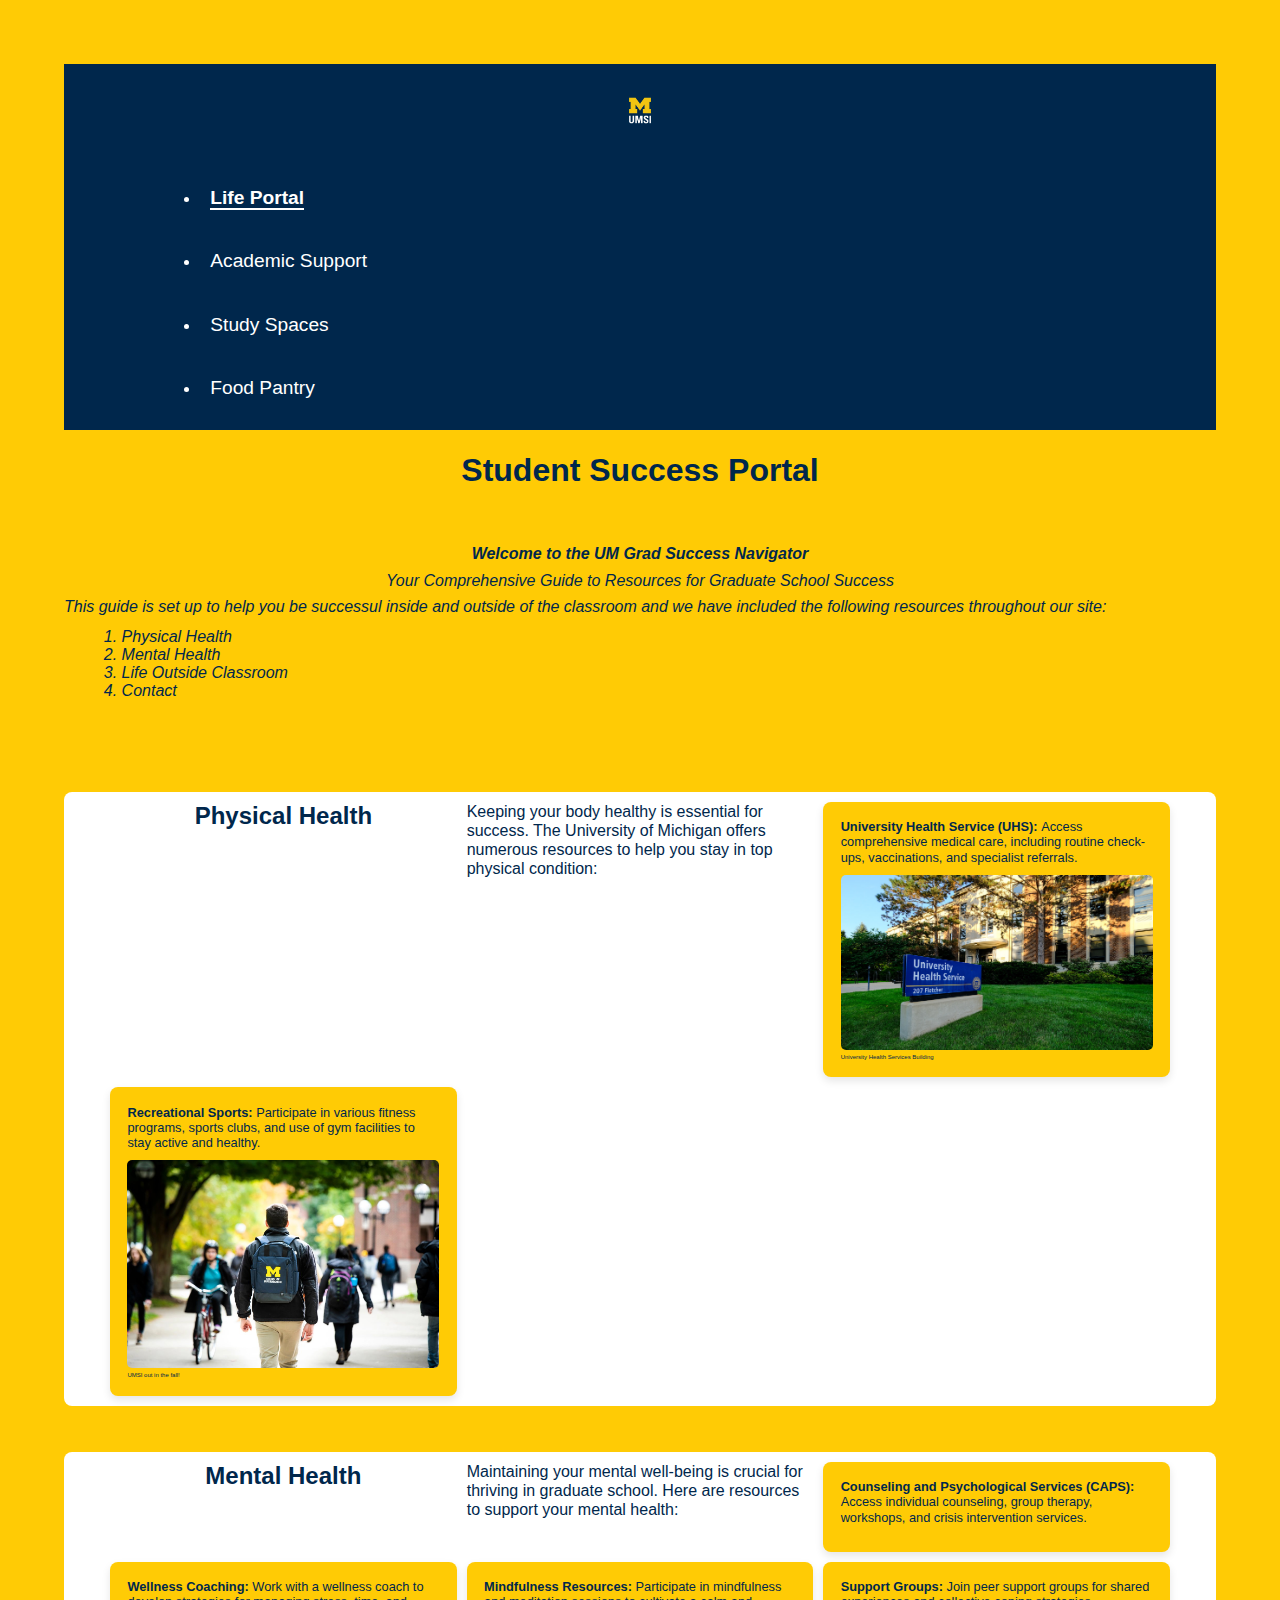
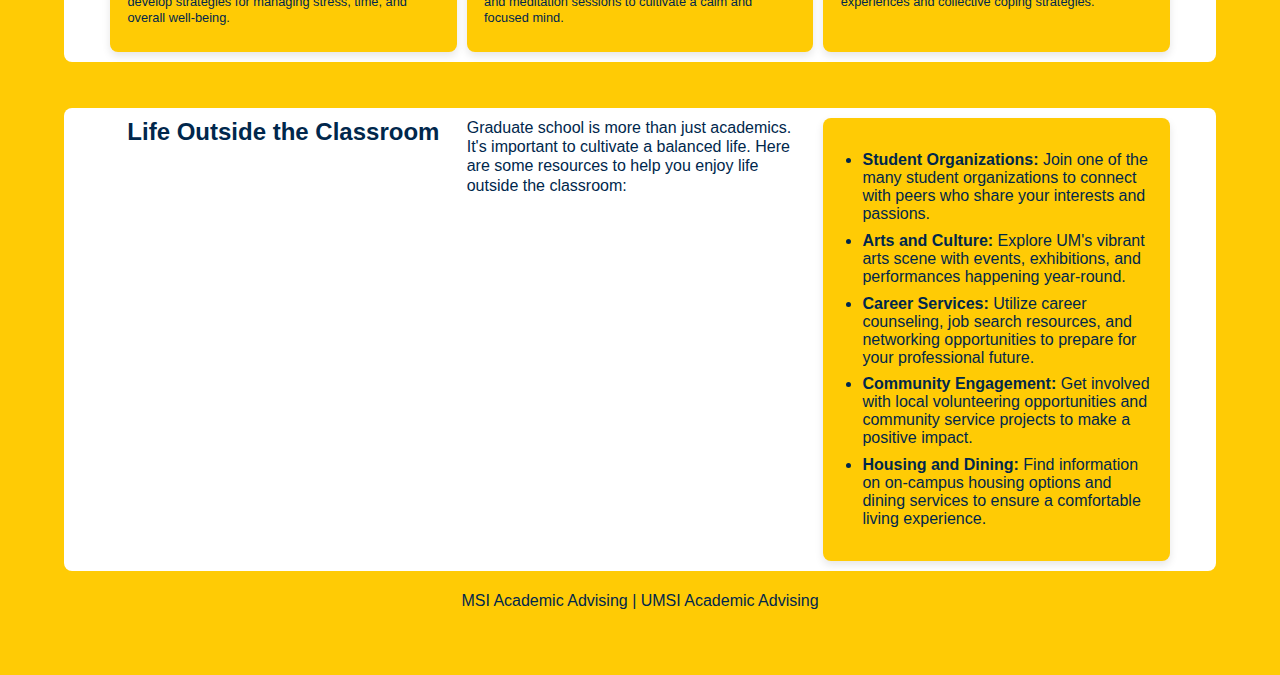
<file: index.html>
<!DOCTYPE html>
<html lang="en">
<head>
    <meta charset="UTF-8">
    <meta name="viewport" content="width=device-width, initial-scale=1.0">
    <link rel="stylesheet" href="CSS/style.css">
    <title>Student Success Portal</title>
</head>
<body>
    <div class="skip"><a href = "#main">Skip to Main Content</a></div>
    <header>
        <nav>
            <img src="images/UMSI_signature_vertical_informal_solidblue.jpg" alt="UMSI Logo">
            <ul>
                <li><a href = "index.html" class="active">Life Portal</a></li>
                <li><a href = "UMSI_Tutoring_Academic_Support.html">Academic Support</a></li>
                <li><a href = "Study_Spaces.html">Study Spaces</a></li>
                <li><a href = "Food_Pantry.html">Food Pantry</a></li>
            </ul>
        </nav>
        <h1>Student Success Portal</h1>
    </header>

    <main id = "main">
        <section class="start">
            <p><strong>Welcome to the UM Grad Success Navigator</strong></h2>
            <p>Your Comprehensive Guide to Resources for Graduate School Success</p>
            <div>
                <p class="left">This guide is set up to help you be successul inside and outside of the classroom and we have included the following resources throughout our site:</p>
                <ol>
                    <li>Physical Health</li>
                    <li>Mental Health</li>
                    <li>Life Outside Classroom</li>
                    <li>Contact</li>
                </ol>
            </div>
        </section>

        <section class="container">
            <div>
                <h2>Physical Health</h2>
            </div> 
            <div> 
                <p>Keeping your body healthy is essential for success. The University of Michigan offers numerous resources to help you stay in top physical condition:</p>
            </div>    
            <article>
                <p><strong>University Health Service (UHS): </strong>Access comprehensive medical care, including routine check-ups, vaccinations, and specialist referrals.</p>
                <figure>
                    <img src="images/UHS.jpg" alt="University Health Services building">
                    <figcaption>University Health Services Building</figcaption>
                </figure>
            </article>

            <article>
                <p><strong>Recreational Sports: </strong>Participate in various fitness programs, sports clubs, and use of gym facilities to stay active and healthy.</p>
                <figure>
                    <img src="images/UMSI_CampusFall_UMSIBackpack_02.jpg" alt="A student wears a UMSI backpack in fall on the diag.">
                    <figcaption>UMSI out in the fall!</figcaption>
                </figure>
            </article>
        </section>
        
        <section class="container">
            <div>
                <h2>Mental Health</h2>
            </div> 
            <div> 
                <p>Maintaining your mental well-being is crucial for thriving in graduate school. Here are resources to support your mental health:</p>
            </div>    
            <article>
                <p><strong>Counseling and Psychological Services (CAPS): </strong>Access individual counseling, group therapy, workshops, and crisis intervention services.</p>
            </article>
            
            <article>
                <p><strong>Wellness Coaching: </strong>Work with a wellness coach to develop strategies for managing stress, time, and overall well-being.</p>
            </article>
            
            <article>
                <p><strong>Mindfulness Resources: </strong>Participate in mindfulness and meditation sessions to cultivate a calm and focused mind.</p>
            </article>
            
            <article>
                <p><strong>Support Groups: </strong>Join peer support groups for shared experiences and collective coping strategies.</p>
            </article>
        </section>

        
        <section class="container">
            <div>
                <h2>Life Outside the Classroom</h2>
            </div> 
            <div> 
                <p>Graduate school is more than just academics. It's important to cultivate a balanced life. Here are some resources to help you enjoy life outside the classroom:</p>
            </div>
            <article>
                <ul>
                    <li><strong>Student Organizations:</strong> Join one of the many student organizations to connect with peers who share your interests and passions.</li>
                    <li><strong>Arts and Culture:</strong> Explore UM's vibrant arts scene with events, exhibitions, and performances happening year-round.</li>
                    <li><strong>Career Services:</strong> Utilize career counseling, job search resources, and networking opportunities to prepare for your professional future.</li>
                    <li><strong>Community Engagement:</strong> Get involved with local volunteering opportunities and community service projects to make a positive impact.</li>
                    <li><strong>Housing and Dining:</strong> Find information on on-campus housing options and dining services to ensure a comfortable living experience.</li>
                </ul>
            </article>
        </section>
        <!-- Content taken & modified from UMGPT with the prompt, "write me a webpage of intro content to help University of Michigan Master's students navigate different resources for being successful in grad school - this will include academic resources, physical health resources, mental health resources, support for life outside the classroom"
        UMGPT. (2024). UMGPT (August 29th version) [Large language model]. -->
    </main>
    <footer>
        <p>MSI Academic Advising | <a href="https://sites.google.com/umich.edu/msiacademicadvising/student-support-resources">UMSI Academic Advising </a></p>
        </footer>
</body>
</html>
</file>
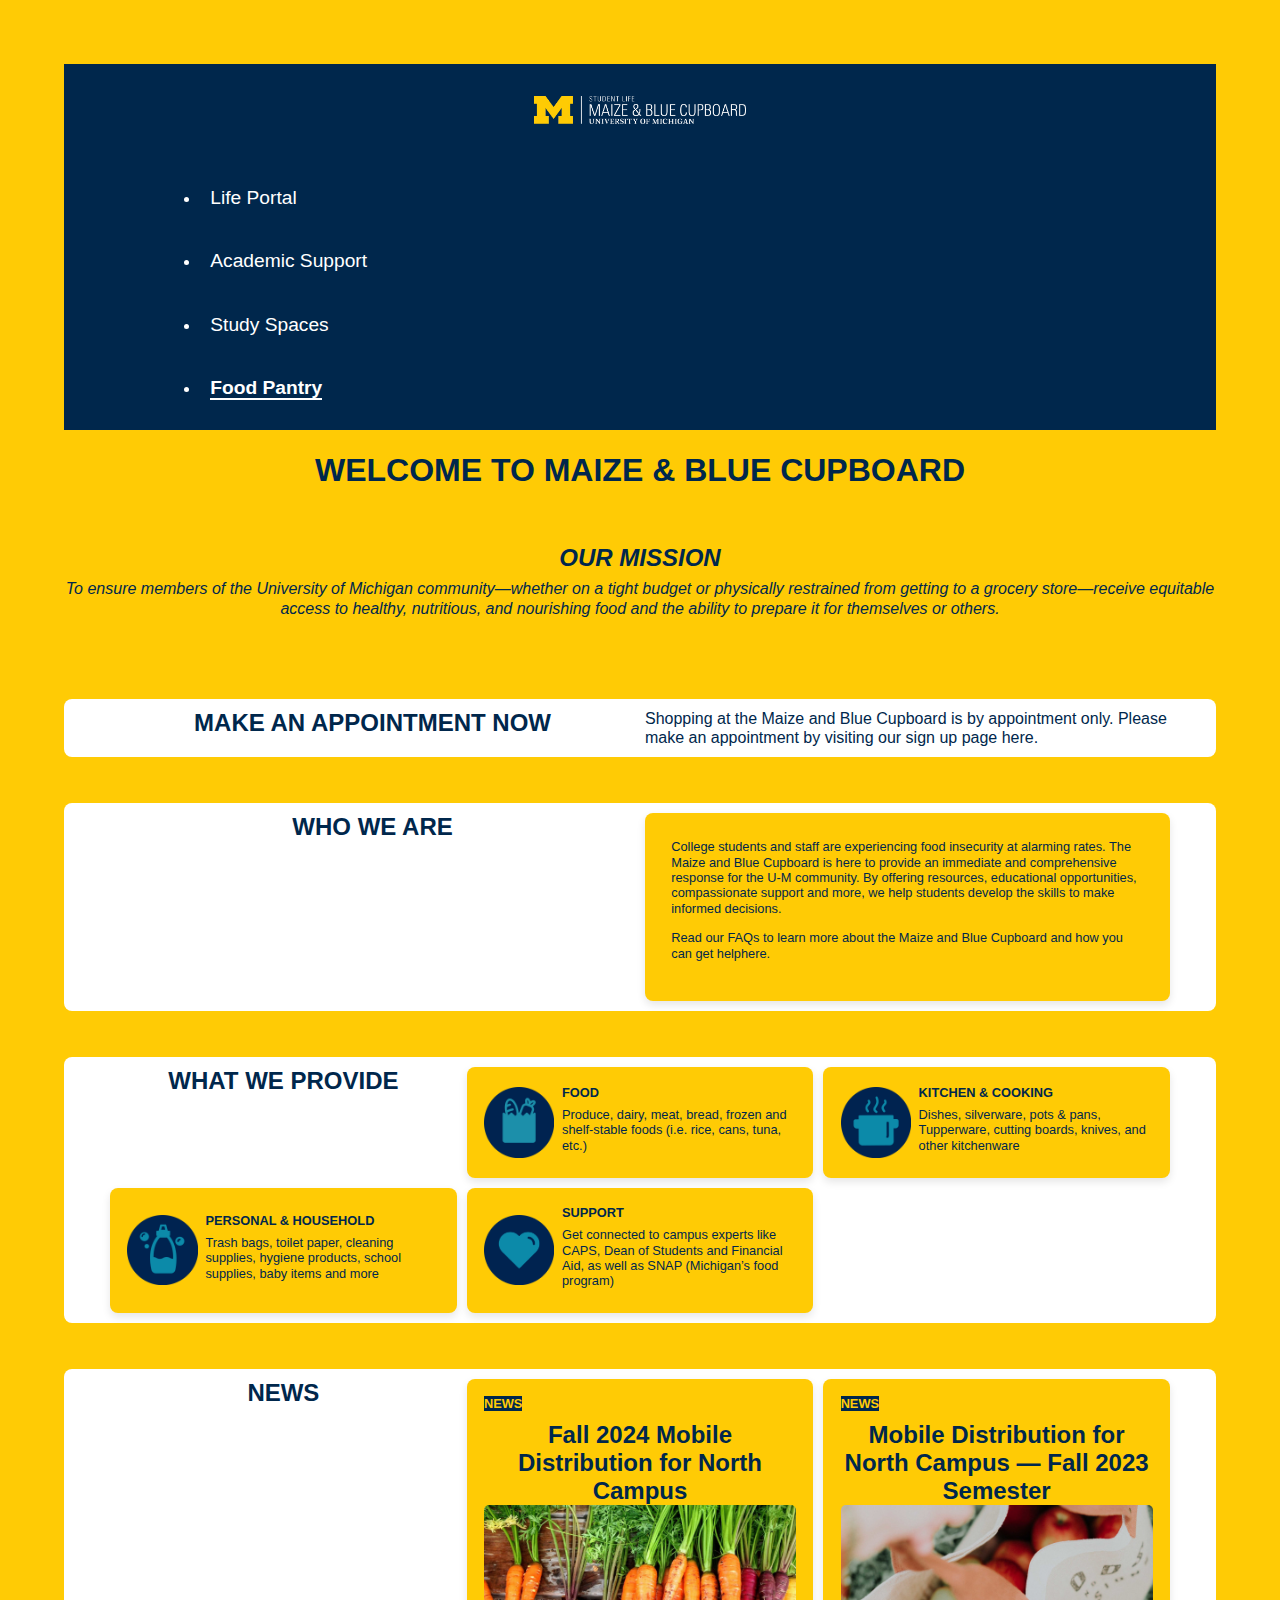
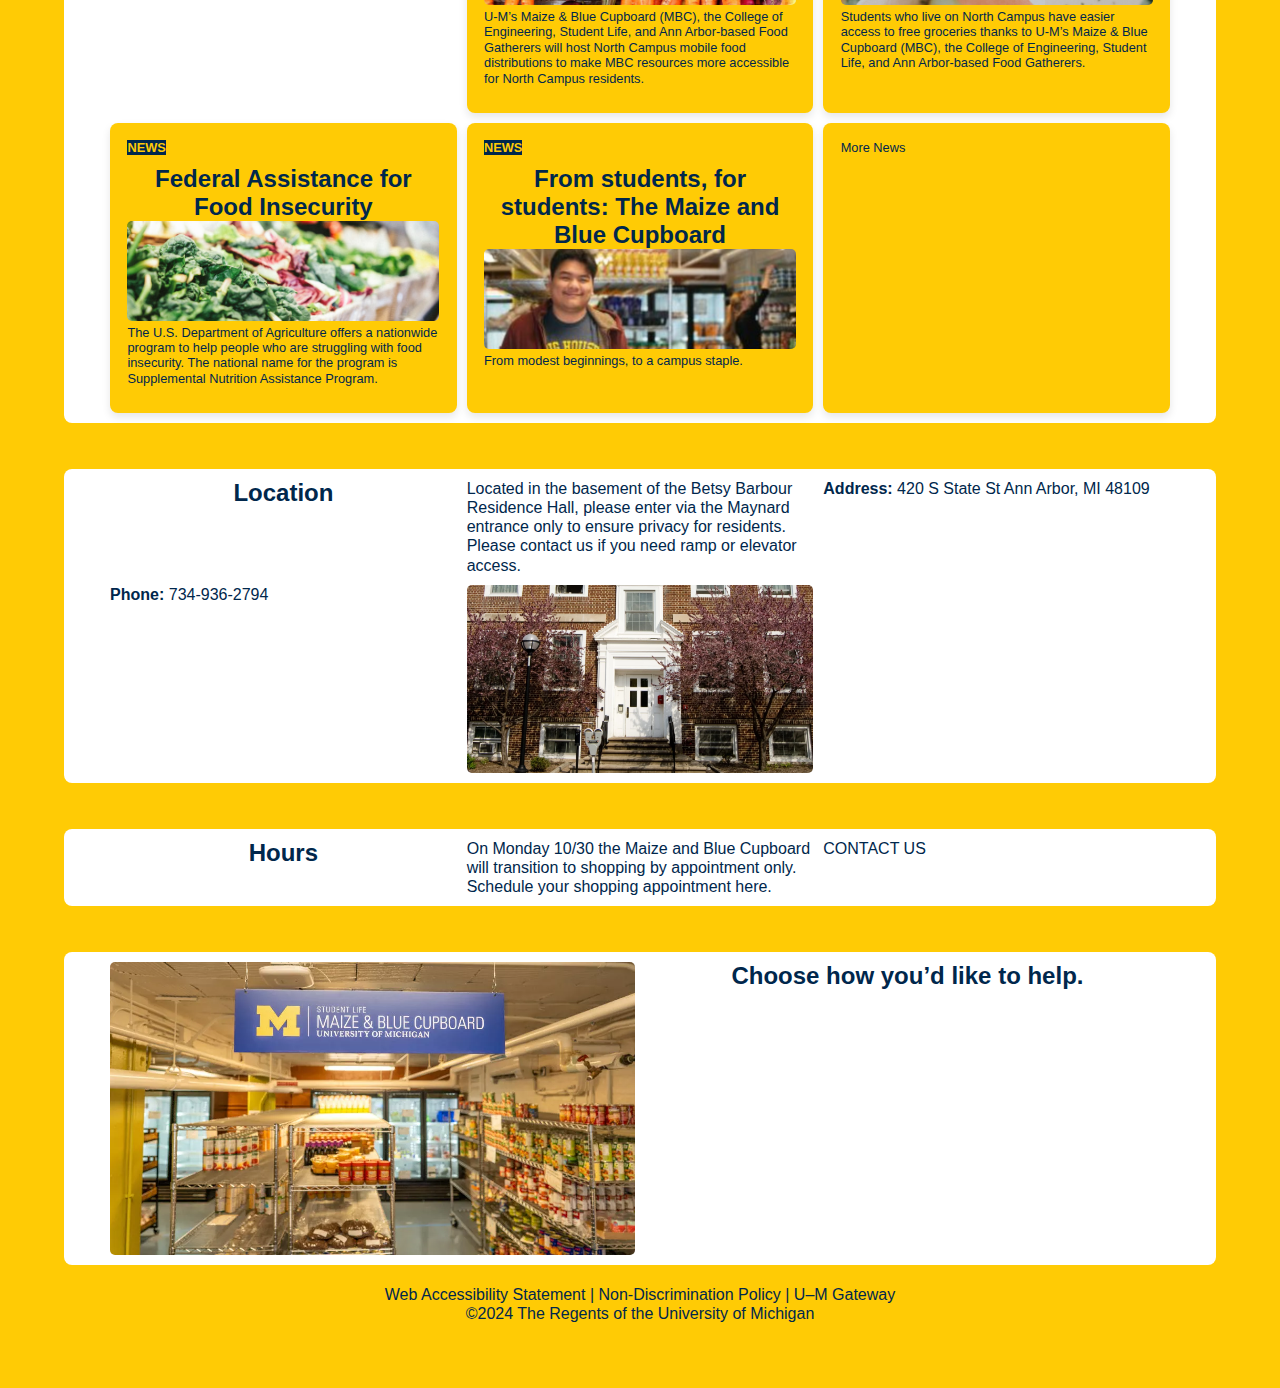
<file: Food_Pantry.html>
<!DOCTYPE html>
<html lang="en">
<head>
    <meta charset="UTF-8">
    <meta name="viewport" content="width=device-width, initial-scale=1.0">
    <link rel="stylesheet" href="CSS/style.css">
    <title>Food Pantry</title>
</head>
<body>
    <div class="skip"><a href = "#main">Skip to Main Content</a></div>
    <header>
        <nav>
            <img src="images/mbc-logo.png" alt="Maize and Blue Cupboard Logo">
            <ul>
                <li><a href = "index.html">Life Portal</a></li>
                <li><a href = "UMSI_Tutoring_Academic_Support.html">Academic Support</a></li>
                <li><a href = "Study_Spaces.html">Study Spaces</a></li>
                <li><a href = "Food_Pantry.html" class="active">Food Pantry</a></li>
            </ul>
        </nav>
        <h1>WELCOME TO MAIZE & BLUE CUPBOARD</h1>
    </header>

    <main id = "main">
        <section class="start">
            <h2>OUR MISSION</h2>
            <p>To ensure members of the University of Michigan community—whether on a tight budget or physically restrained from getting to a grocery store—receive equitable access to healthy, nutritious, and nourishing food and the ability to prepare it for themselves or others.</p>
        </section>

        <div class="container">
            <h2>MAKE AN APPOINTMENT NOW</h2>
            <p>Shopping at the Maize and Blue Cupboard is by appointment only.  Please make an appointment by visiting our sign up page <a href="https://calendly.com/mbcappointments/mbc-shopping-appointments?month=2023-10">here</a>.</p>
        </div>

        <div class="container">
            <h2>WHO WE ARE</h2>
            <article>
                <p>College students and staff are experiencing food insecurity at alarming rates. The Maize and Blue Cupboard is here to provide an immediate and comprehensive response for the U-M community. By offering resources, educational opportunities, compassionate support and more, we help students develop the skills to make informed decisions.</p>
                <p>Read our <a href="https://calendly.com/mbcappointments/mbc-shopping-appointments?month=2023-10"> FAQs</a> to learn more about the Maize and Blue Cupboard and how you can get helphere.</p>
            </article>
        </div>
        
        <div class="container">
            <h2>WHAT WE PROVIDE</h2>
            <article class="we-provide">
                <img src="images/FOOD.png" alt="Food">
                <div>
                    <p><strong>FOOD</strong></p>
                    <p>Produce, dairy, meat, bread, frozen and shelf-stable foods (i.e. rice, cans, tuna, etc.)</p>
                </div>
                </article>
            <article class="we-provide">    
                <img src="images/KITCHEN_COOKING.png" alt="Kitchen">
                <div>
                    <p><strong>KITCHEN & COOKING</strong></p>
                    <p>Dishes, silverware, pots & pans, Tupperware, cutting boards, knives, and other kitchenware</p>
                </div>
            </article>
            <article class="we-provide">    
                <img src="images/PERSONAL_HOUSEHOLD.png" alt="Personal">
                <div>
                    <p><strong>PERSONAL & HOUSEHOLD</strong></p>
                    <p>Trash bags, toilet paper, cleaning supplies, hygiene products, school supplies, baby items and more</p>
                </div>
            </article>
            <article class="we-provide">    
                <img src="images/SUPPORT.png" alt="Support">
                <div>
                    <p><strong>SUPPORT</strong></p>
                    <p>Get connected to campus experts like CAPS, Dean of Students and Financial Aid, as well as SNAP (Michigan’s food program)</p>
                </div>
            </article>
        </div>

        <div class="container">
            <h2>NEWS</h2>
            <article class="NEWS">
                <p><strong><a href = "https://mbc.studentlife.umich.edu/category/news" class="news">NEWS</a></strong></p>
                <h2><a href = "https://mbc.studentlife.umich.edu/2024/09/04/fall-2024-mobile-distribution-for-north-campus/">Fall 2024 Mobile Distribution for North Campus</a></h2>
                <img src="images/news1.jpg" alt="Fall 2024 Mobile Distribution for North Campus">
                <p>U-M’s Maize & Blue Cupboard (MBC), the College of Engineering, Student Life, and Ann Arbor-based Food Gatherers will host North Campus mobile food distributions to make MBC resources more accessible for North Campus residents.</p>
            </article>
            <article class="NEWS">
                <p><strong><a href = "https://mbc.studentlife.umich.edu/category/news" class="news">NEWS</a></strong></p>
                <h2><a href = "https://mbc.studentlife.umich.edu/2022/09/01/mobile-food-distribution-for-north-campus/">Mobile Distribution for North Campus — Fall 2023 Semester</a></h2>
                <img src="images/news2.jpg" alt="Mobile Distribution for North Campus — Fall 2023 Semester">
                <p>Students who live on North Campus have easier access to free groceries thanks to U-M’s Maize & Blue Cupboard (MBC), the College of Engineering, Student Life, and Ann Arbor-based Food Gatherers.</p>
            </article>
            <article class="NEWS">  
                <p><strong><a href = "https://mbc.studentlife.umich.edu/category/news" class="news">NEWS</a></strong></p>
                <h2><a href = "https://mbc.studentlife.umich.edu/2021/06/14/federal-assistance-for-food-insecurity/">Federal Assistance for Food Insecurity</a></h2>  
                <img src="images/news3.jpg" alt="Federal Assistance for Food Insecurity">
                <p>The U.S. Department of Agriculture offers a nationwide program to help people who are struggling with food insecurity. The national name for the program is Supplemental Nutrition Assistance Program.</p>
            </article>
            <article class="NEWS">
                <p><strong><a href = "https://mbc.studentlife.umich.edu/category/news" class="news">NEWS</a></strong></p>
                <h2><a href = "https://mbc.studentlife.umich.edu/2024/03/13/from-students-for-students-the-maize-and-blue-cupboard/">From students, for students: The Maize and Blue Cupboard</a></h2>
                <img src="images/news4.jpg" alt="From students, for students: The Maize and Blue Cupboard4">
                <p>From modest beginnings, to a campus staple.</p>
            </article>
            <article class="NEWS">
                <p><a href = "https://mbc.studentlife.umich.edu/news">More News</a></p>
            </article>
        </div>

        <div class="container">
            <h2>Location</h2>
            <p>Located in the basement of the Betsy Barbour Residence Hall, please enter via the Maynard entrance only to ensure privacy for residents. Please contact us if you need ramp or elevator access.</p>
            <p><strong>Address: </strong><a href="https://www.google.com/maps/place/Betsy+Barbour+Residence,+420+S+State+St,+Ann+Arbor,+MI+48109/@42.2772944,-83.7437539,17z/data=!3m1!4b1!4m5!3m4!1s0x883cae38ac94a547:0xf8a4be6e818a1f4!8m2!3d42.2772944!4d-83.7415652">420 S State St Ann Arbor, MI 48109</a></p>
            <p><strong>Phone: </strong><a href="tel:+17349362794">734-936-2794</a></p>
            <img src="images/location.png" alt="Location">
        </div>

        <div class="container">
            <h2> Hours</h2>
            <p>On Monday 10/30 the Maize and Blue Cupboard will transition to shopping by appointment only. Schedule your shopping appointment <a href="https://calendly.com/mbcappointments/mbc-shopping-appointments">here</a>.</p>
            <p><a href="https://mbc.studentlife.umich.edu/contact">CONTACT US</a></p>
        </div>

        <div class="container">
            <img src="images/footer-donate-image.png" alt="Donate">
            <h2>Choose how you’d like to help.</h2>
        </div>

    </main>
    <footer>
        <p><a href = "https://studentlife.umich.edu/accessib">Web Accessibility Statement</a> | <a href = "https://hr.umich.edu/working-u-m/workplace-improvement/office-institutional-equity/nondiscrimination-policy-notice">Non-Discrimination Policy</a> | <a href = "https://umich.edu/">U–M Gateway</a></p>
        <p>&copy;2024 The Regents of the University of Michigan</p>
    </footer>
    
</body>
</html>
</file>
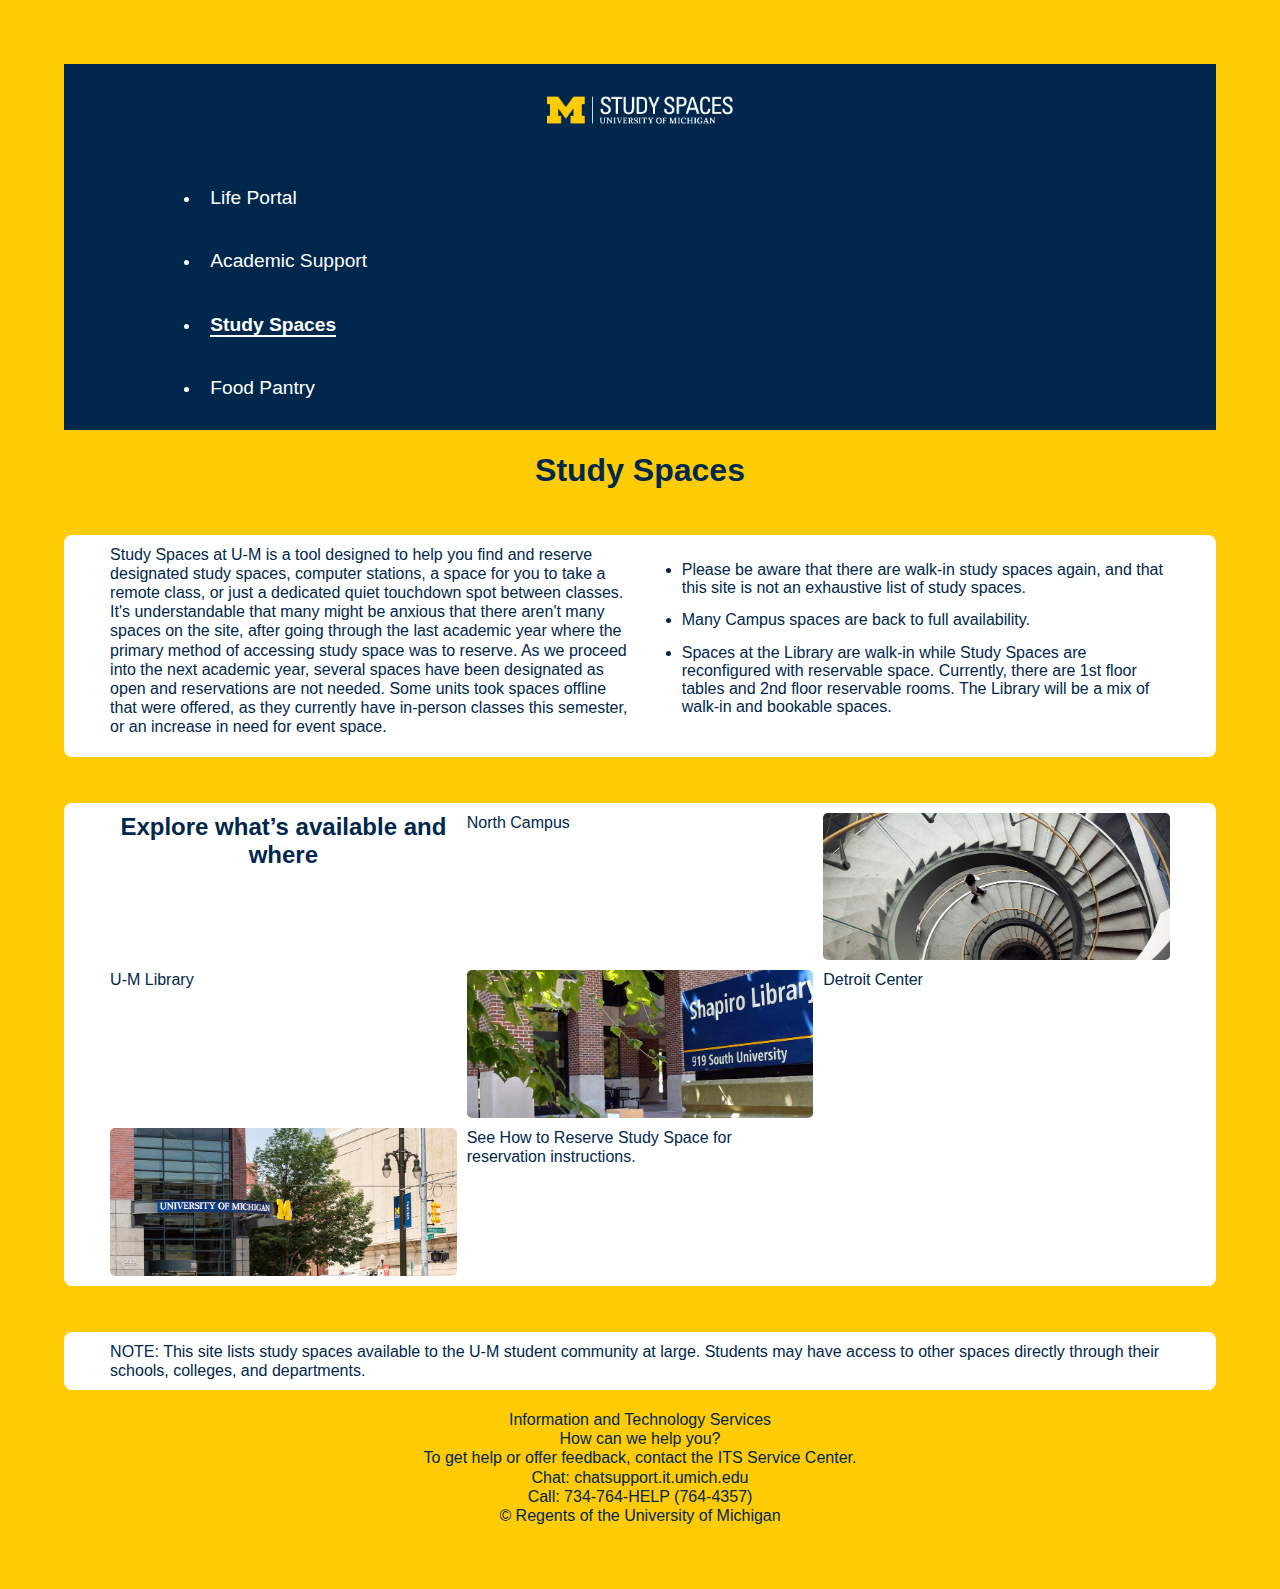
<file: Study_Spaces.html>
<!DOCTYPE html>
<html lang="en">
<head>
    <meta charset="UTF-8">
    <meta name="viewport" content="width=device-width, initial-scale=1.0">
    <link rel="stylesheet" href="CSS/style.css">
    <title>Study Spaces</title>
</head>
<body>
    <div class="skip"><a href = "#main">Skip to Main Content</a></div>
    <header>
        <nav>
            <img src = "images/logo_studt_space.png" alt = "Study Spaces Logo">
            <ul>
                <li><a href = "index.html">Life Portal</a></li>
                <li><a href = "UMSI_Tutoring_Academic_Support.html">Academic Support</a></li>
                <li><a href = "Study_Spaces.html" class="active">Study Spaces</a></li>
                <li><a href = "Food_Pantry.html">Food Pantry</a></li>
            </ul>
        </nav>
        <h1>Study Spaces</h1>
    </header>

    <main id = "main">
        <div class="container">
            <p>Study Spaces at U-M is a tool designed to help you find and reserve designated study spaces, computer stations, a space for you to take a remote class, or just a dedicated quiet touchdown spot between classes. It's understandable that many might be anxious that there aren't many spaces on the site, after going through the last academic year where the primary method of accessing study space was to reserve. As we proceed into the next academic year, several spaces have been designated as open and reservations are not needed. Some units took spaces offline that were offered, as they currently have in-person classes this semester, or an increase in need for event space.</p>
            <ul>
                <li>Please be aware that there are walk-in study spaces again, and that this site is not an exhaustive list of study spaces.</li>
                <li>Many Campus spaces are back to full availability.</li>
                <li>Spaces at the Library are walk-in while Study Spaces are reconfigured with reservable space. Currently, there are 1st floor tables and 2nd floor reservable rooms. The Library will be a mix of walk-in and bookable spaces.</li>
            </ul>
        </div>

        <div class="container">
            <h2>Explore what’s available and where</h2>
            <p> North Campus</p>
            <img src = images/north_campus.jpg alt = "North Campus">

            <p> U-M Library</p>
            <img src = images/library.jpg alt = "Library">
            
            <p>Detroit Center</p>
            <img src = images/detroit_center.jpg alt = "Detroit Center">

            <p>See <a href="https://studyspaces.umich.edu/reserve-study-space">How to Reserve Study Space </a> for reservation instructions.</p>
        </div>

        <div class="container">
            <p>NOTE: This site lists study spaces available to the U-M student community at large. Students may have access to other spaces directly through their schools, colleges, and departments.</p>
        </div>

    </main>
    <footer>
        <p><a href="https://its.umich.edu/">Information and Technology Services</a></p>
        <p>How can we help you?</p>
        <p>To get help or offer feedback, contact the ITS Service Center.</p>
        <p><a href="https://chatsupport.it.umich.edu/">Chat: chatsupport.it.umich.edu</a></p>
        <p><a href="tel:734-764-4357">Call: 734-764-HELP (764-4357)</a></p> 
        <p><a href="https://regents.umich.edu/"> &copy; Regents of the University of Michigan</a></p>
    </footer>
    
</body>

</html>
</file>
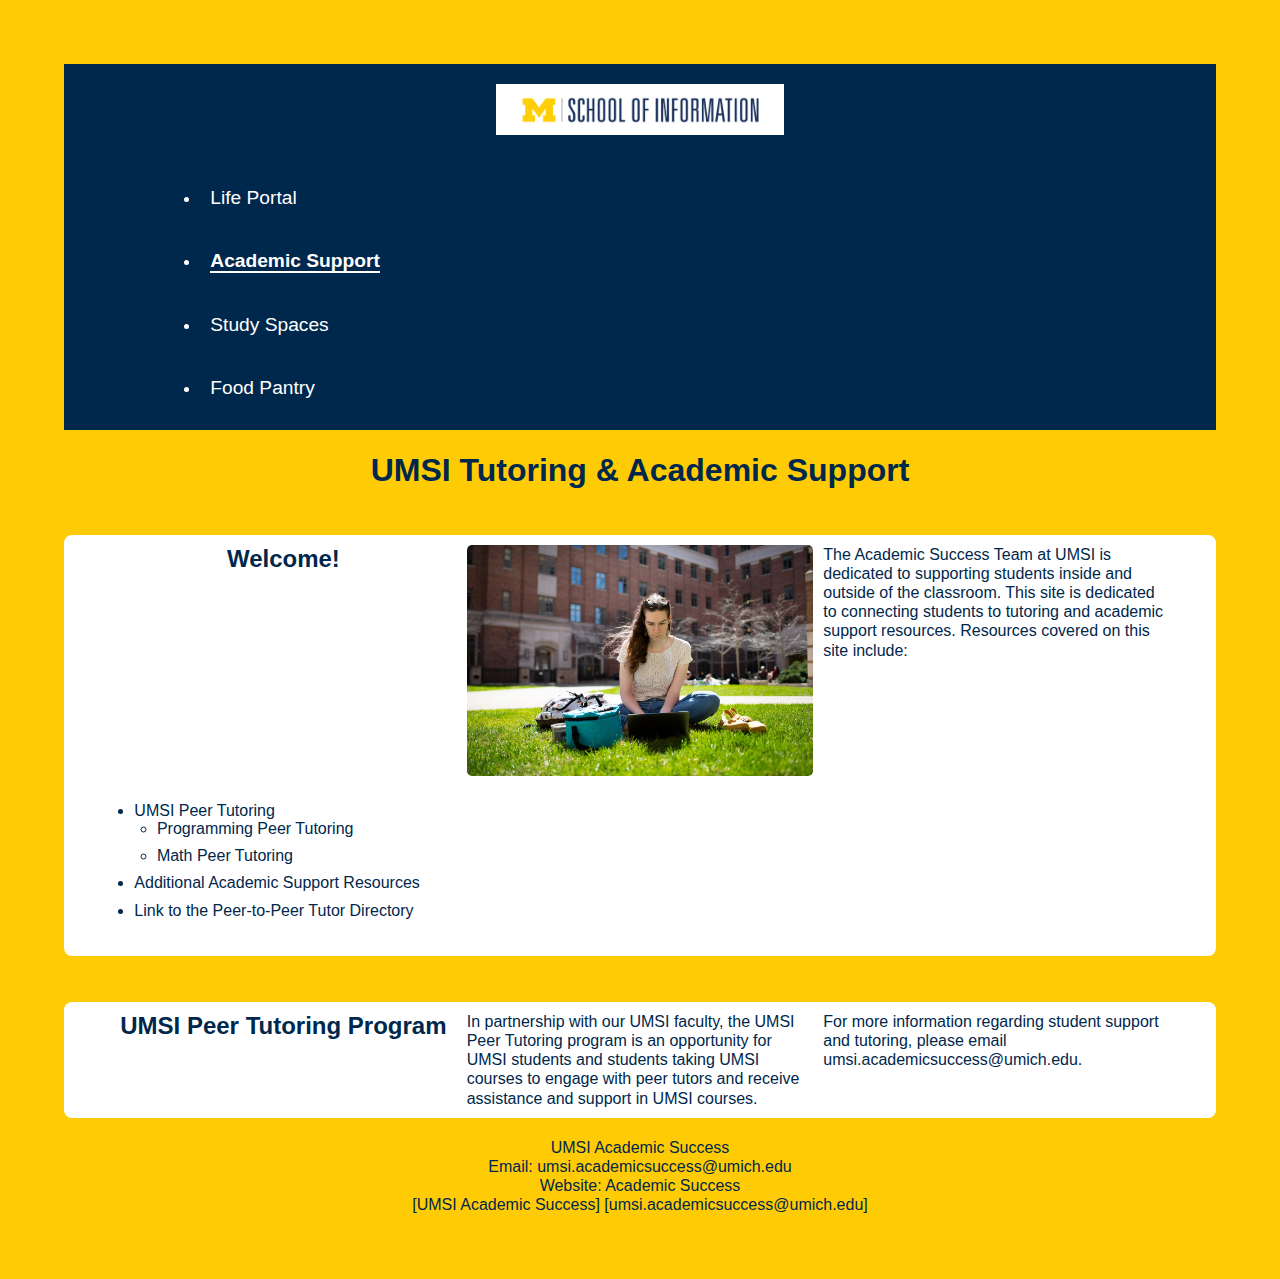
<file: UMSI_Tutoring_Academic_Support.html>
<!DOCTYPE html>
<html lang="en">
<head>
    <meta charset="UTF-8">
    <meta name="viewport" content="width=device-width, initial-scale=1.0">
    <link rel="stylesheet" href="CSS/style.css">
    <title>UMSI Tutoring & Academic Support</title>
</head>
<body>
    <div class="skip"><a href = "#main">Skip to Main Content</a></div>
    <header>
        <nav>
            <img src = "images/logo_UMSI.png" alt = "UMSI Logo" class="UMSI-LOGO">
            <ul>
                <li><a href = "index.html">Life Portal</a></li>
                <li><a href = "UMSI_Tutoring_Academic_Support.html" class="active">Academic Support</a></li>
                <li><a href = "Study_Spaces.html">Study Spaces</a></li>
                <li><a href = "Food_Pantry.html">Food Pantry</a></li>
            </ul>
        </nav>
        <h1>UMSI Tutoring & Academic Support</h1>

    </header>
    <main id = "main">
        <div class="container">
            <h2>Welcome!</h2>
            <img src = "images/UMSI_SpringCampus_04122022_012.jpg" alt = "UMSI Students on Campus">
                <p>The Academic Success Team at UMSI is dedicated to supporting students inside and outside of the classroom. This site is dedicated to connecting students to tutoring and academic support resources. Resources covered on this site include:</p>
                <ul>
                    <li>UMSI Peer Tutoring
                        <ul>
                            <li>Programming Peer Tutoring</li>
                            <li>Math Peer Tutoring</li>
                        </ul>
                    </li>
                    <li>Additional Academic Support Resources</li>
                    <li>Link to the Peer-to-Peer Tutor Directory</li>
                </ul>
        </div>

        <div class="container">
            <h2>UMSI Peer Tutoring Program</h2>
            <p>In partnership with our UMSI faculty, the UMSI Peer Tutoring program is an opportunity for UMSI students and students taking UMSI courses to engage with peer tutors and receive assistance and support in UMSI courses. </p>
            <p>For more information regarding student support and tutoring, please email <a href = umsi.academicsuccess@umich.edu>umsi.academicsuccess@umich.edu</a>.</p>
        </div>
            
            <!-- Jackie Wolf -->
    
        <div></div>
        <div></div>
        <div></div>
        <div></div>
    </main>

    <footer>
        <p>UMSI Academic Success</p>
        <p>Email: <a href = "umsi.academicsuccess@umich.edu">umsi.academicsuccess@umich.edu</a></p>
        <p>Website: <a href = "https://www.si.umich.edu/student-experience/academic-success">Academic Success</a></p>
        <p>[UMSI Academic Success]   [umsi.academicsuccess@umich.edu]</p>
    </footer>
    
</body>
</html>
</file>
<file: CSS/style.css>
body {
    background-color: #FFCB05; /* Background color */
    color: #00274C; /* Text color */
    font-family: Arial, Helvetica, sans-serif; /* Font family */
    margin: 0; /* Remove default margin */
    padding: 5%; /* Padding around the content */
}

h1 {
    font-size: 200%; /* Adjust font size for mobile */
    text-align: center; /* Center align headings */
}

h2 {
    font-size: 150%; /* Adjust font size for mobile */
    text-align: center; /* Center align headings */
    margin: 0%;
}

p {
    font-size: 100%; /* Font size for paragraphs */
    margin: 0; /* Remove default margin */
    line-height: 120%; /* Line height for readability */
}

nav {
    display: grid;
    grid-template-rows: 1fr 3fr;
    align-items: center;
    background-color: #00274C;
}

nav img {
    max-height: 28px;
    width: auto; /* Make images responsive */
    height: auto; /* Maintain aspect ratio */
    border-radius: 0%;
    justify-self: center;
}

img.UMSI-LOGO {
    padding: 1%;
    background-color: white;
}

nav ul {
    padding-left: 10%;
    margin: 0%;
}

nav ul li {
    color: white;
    padding: 1%;
    margin: 2%;
}

nav a {
    font-size: 120%;
    color: white;
}

.active {
    font-weight: bolder;
    border-bottom: 2px solid;
}

/* Targeting the section with class 'start' */
.start {
    display: grid;
    align-content: center;
    font-style: italic; /* Apply italic style to everything in this section */
    text-align: center;
    padding: 3% 0%;
    gap: 7px;
}

.left {
    text-align: left;
}

.start ol, .start ul {
    text-align: left;
    font-size: 100%;
    margin: 1% 0%;
    padding: 0% 5%;
}

.start ul li{
    margin: 0% 0% 1%;
}

/* Grid Layout for Main Content */
.container {
    display: grid; /* Enable grid layout */
    grid-template-columns: repeat(auto-fit, minmax(20rem, 1fr));
    align-content: center;
    background-color: white;
    padding: 10px 4%;
    border-radius: 8px;
    gap: 10px; 
    margin-top: 4%;
}

/* Article Styles */
article {
    background-color: #FFCB05; /* Background for articles */
    padding: 5%; /* Padding for articles */
    border-radius: 8px; /* Rounded corners */
    box-shadow: 0 4px 8px rgba(0, 0, 0, 0.1); /* Subtle shadow for depth */
}

article p {
    font-size: 80%; /* Font size for paragraphs */
    margin: 0% 0% 3%;
    line-height: 120%; /* Line height for readability */
}

/* food pantry */
article.we-provide {
    display: grid;
    grid-template-columns: 1fr 3fr;

    align-items: center;
}

/* food pantry */
article.we-provide img{
    width:90%;
}

/* food pantry */
.news {
    color: #FFCB05;
    background-color: #00274C;
    text-align: left;
}

article.NEWS img {
    max-width: 100%;
    height: 100px;
    justify-self: center; /* Center horizontally */
    align-self: center;   /* Center vertically */
    object-fit: cover;
    object-position: center;
}

figcaption {
    font-size: 30%; /* Font size for captions */
    text-align: left;
}

/* Image Styles */
figure {
    margin: 0; /* Reset margin */
}

img {
    width: 100%; /* Make images responsive */
    height: auto; /* Maintain aspect ratio */
    border-radius: 5px; /* Rounded corners for images */
}

/* List Styles */
ul{
    font-size:100%;
    padding-left: 7%; /* Indent for unordered list */
}
ul li {
    margin: 0% 0% 3%;
}

footer {
    text-align: center; /* Center align footer content */
    margin-top: 20px; /* Space above footer */
}

/* Accessibility Enhancements */
a {
    color: #00274C; /* Link color */
    text-decoration: none; /* Remove underline */
}

a:hover {
    text-decoration: underline; /* Underline on hover for accessibility */
}

nav a:hover, a:focus{
    text-decoration: underline;
  }
  
  /* Step 2a: Write selector/rule property to position the default position for the skip class element*/
  .skip a{
    position: absolute;
    top: -40px;
  }
  
  /* Step 2b: Write selector/rule property to position the skip class element when it is in focus*/
  .skip a:focus{
    top: 20px;
  }
  
  /* Step 3: Write selector/rule property to style all elements when in focus*/
  *:focus{
    border: 2px solid;
  }
</file>
